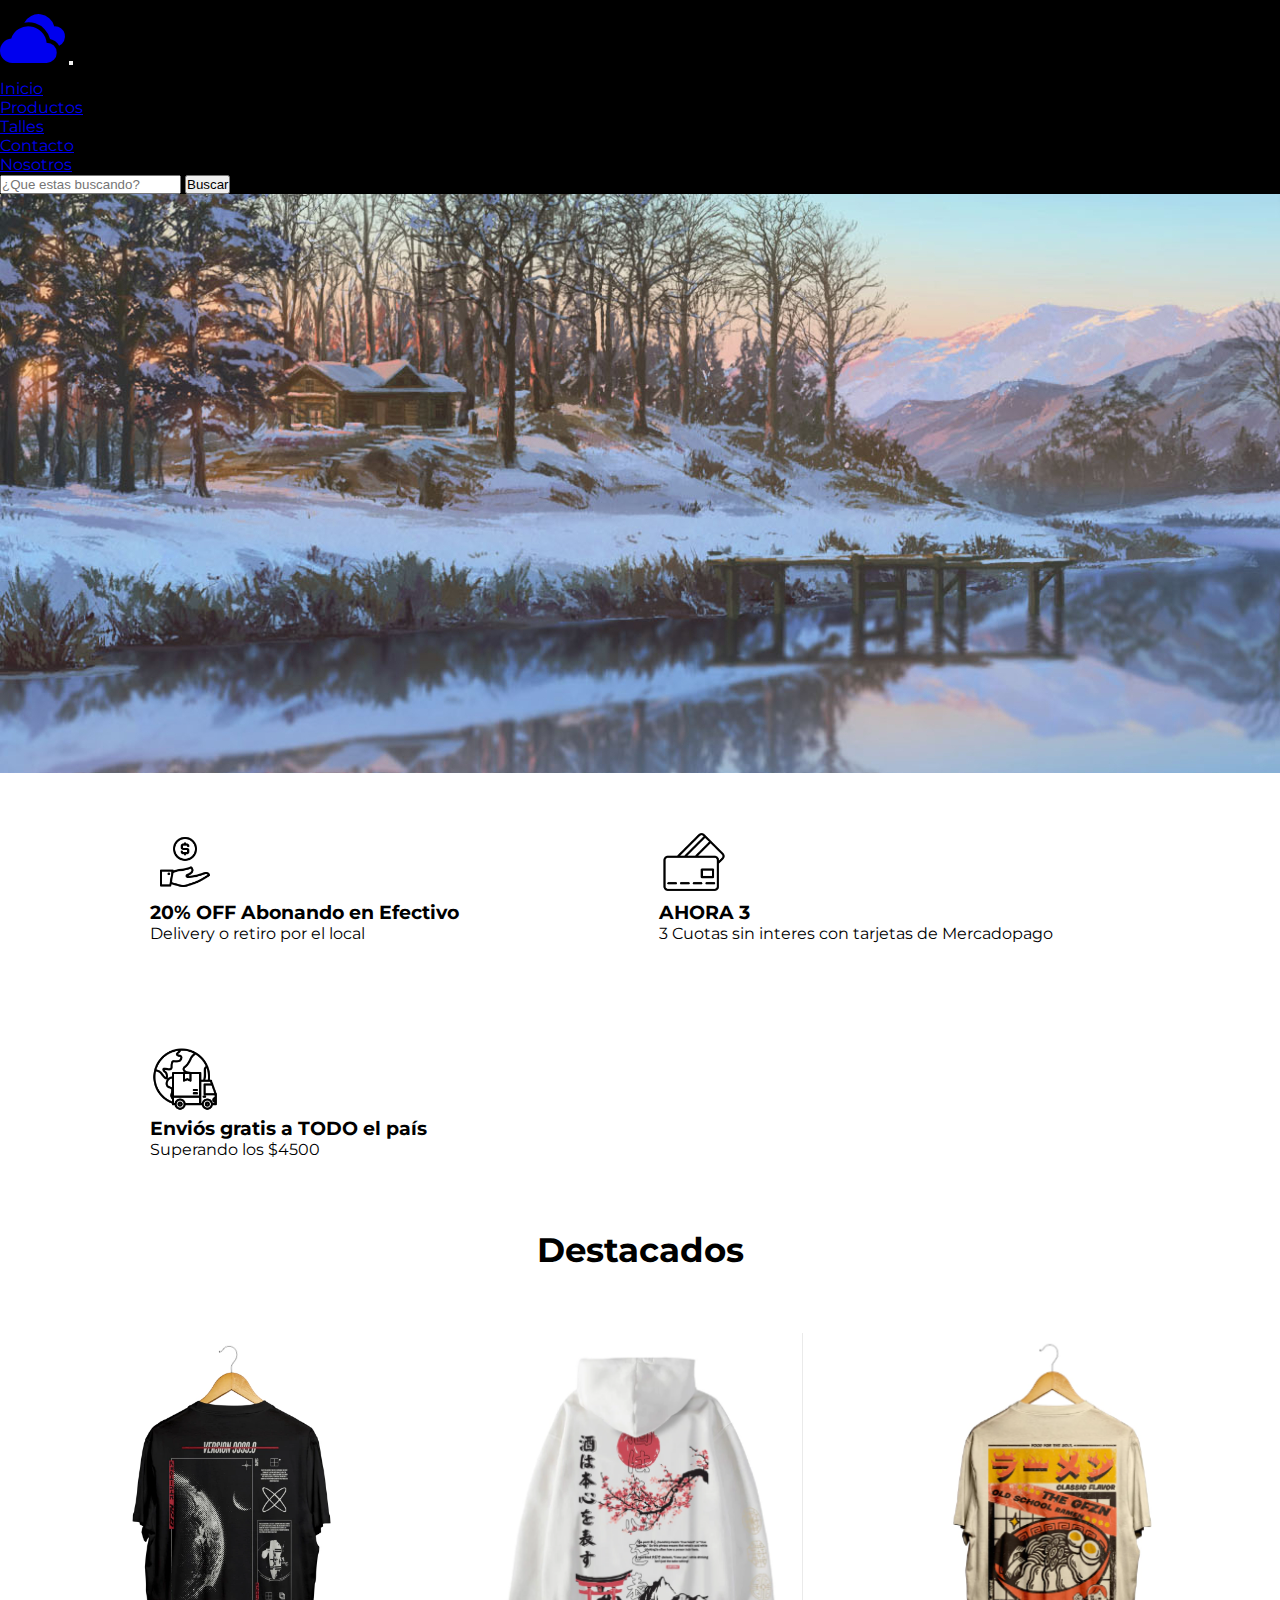
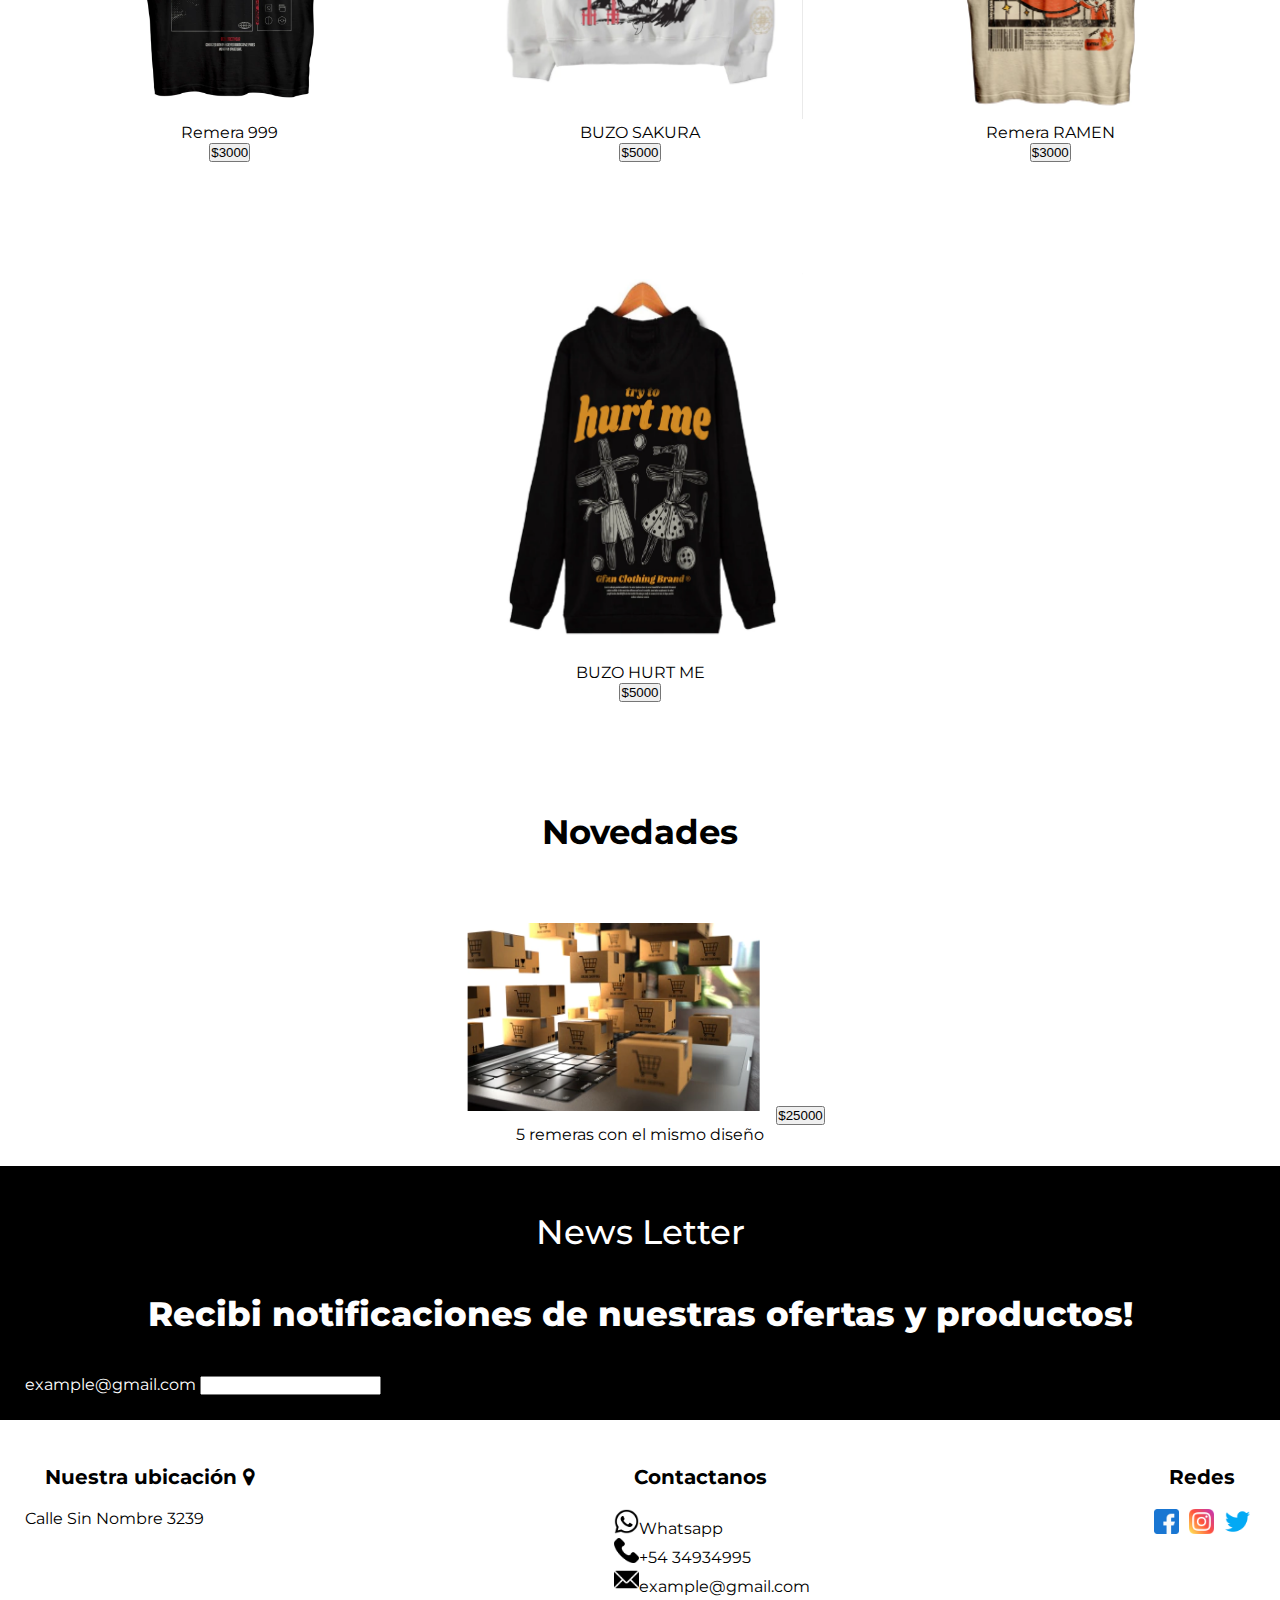
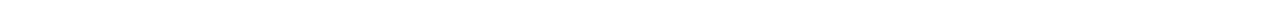
<file: index.html>
<!DOCTYPE html>
<html lang="en">

<head>
    <meta charset="UTF-8">
    <meta name="viewport" content="width=device-width, initial-scale=1.0">
    <!--BOOSTRAP-->
    <link href="https://cdn.jsdelivr.net/npm/bootstrap@5.0.2/dist/css/bootstrap.min.css" rel="stylesheet"
        integrity="sha384-EVSTQN3/azprG1Anm3QDgpJLIm9Nao0Yz1ztcQTwFspd3yD65VohhpuuCOmLASjC" crossorigin="anonymous">
    <!--ICONS-->
    <link rel="stylesheet" href="https://cdn.jsdelivr.net/npm/bootstrap-icons@1.10.5/font/bootstrap-icons.css">
    <link rel="stylesheet" href="http://maxcdn.bootstrapcdn.com/font-awesome/4.2.0/css/font-awesome.min.css">
    <!--STYLES-->
    <link rel="stylesheet" href="./css/style.css">
    <title>cloudshop</title>
</head>

<body>
    <header>
        <nav class="navbar navbar-expand-lg navbar-dark">
            <div class="container-fluid">
                <a class="navbar-brand" href="#"><i class="bi bi-clouds-fill"></i></a>
                <button class="navbar-toggler" type="button" data-bs-toggle="collapse"
                    data-bs-target="#navbarSupportedContent" aria-controls="navbarSupportedContent"
                    aria-expanded="false" aria-label="Toggle navigation">
                    <span class="navbar-toggler-icon"></span>
                </button>
                <div class="collapse navbar-collapse" id="navbarSupportedContent">
                    <ul class="navbar-nav me-auto mb-2 mb-lg-0">
                        <li class="nav-item">
                            <a class="nav-link active" aria-current="page" href="./index.html">Inicio</a>
                        </li>
                        <li class="nav-item">
                            <a class="nav-link" href="./pages/productos.html">Productos</a>
                        </li>
                        <li class="nav-item">
                            <a class="nav-link" href="./pages/talles.html">Talles</a>
                        </li>
                        <li class="nav-item">
                            <a class="nav-link" href="./pages/contacto.html">Contacto</a>
                        </li>
                        <li class="nav-item">
                            <a class="nav-link" href="./pages/nosotros.html">Nosotros</a>
                        </li>
                    </ul>
                    <form class="d-flex">
                        <input class="form-control me-2" type="search" placeholder="¿Que estas buscando?"
                            aria-label="Search">
                        <button class="btn btn-outline-light" type="submit">Buscar</button>
                    </form>
                </div>
            </div>
        </nav>
    </header>
    <main>
        <section class="hero">
            <div id="carouselExampleSlidesOnly" class="carousel slide" data-bs-ride="carousel">
                <div class="carousel-inner">
                    <div class="carousel-item active">
                        <img src="./img/imghero-fondo.jpg" class="d-block w-100" alt="heroimg">
                    </div>
                </div>
            </div>
        </section>
        <section class="pagos">
            <div>
                <img src="./img/efectivo.png" alt="descuento en efectivo">
                <h3>20% OFF Abonando en Efectivo</h3>
                <P>Delivery o retiro por el local</P>
            </div>
            <div>
                <img src="./img/pago-con-tarjeta.png" alt="pago con tarjeta">
                <h3>AHORA 3</h3>
                <p>3 Cuotas sin interes con tarjetas de Mercadopago</p>
            </div>
            <div>
                <img src="./img/enviogratis.png" alt="envio gratis">
                <h3>Enviós gratis a TODO el país</h3>
                <p>Superando los $4500</p>
            </div>
        </section>
        <section class="destacados">
            <h2>Destacados</h2>
            <div class="destacadosflex">
                <div>
                    <a href="#">
                        <img src="./img/ejemplo remera.png" alt="remera con dibujos">
                        <P>Remera 999</P>
                        <button>$3000</button>
                    </a>
                </div>
                <div>
                    <a href="#">
                        <img src="./img/ejemplo-buzo.png" alt="buzo normal">
                        <p>BUZO SAKURA</p>
                        <button>$5000</button>
                    </a>
                </div>
                <div>
                    <a href="#">
                        <img src="./img/ejemplo-remera2.png" alt="remera con dibujos">
                        <p>Remera RAMEN</p>
                        <button>$3000</button>
                    </a>
                </div>
                <div>
                    <a href="#">
                        <img src="./img/ejemplo-buzo2.png" alt="buzo normal">
                        <p>BUZO HURT ME</p>
                        <button>$5000</button>
                    </a>
                </div>
            </div>
        </section>
        <section class="novedades">
            <h2>Novedades</h2>
            <div>
                <img src="/img/ejemplo-liquidacion.png" alt="liquidacion">
                <button>$25000</button>
                <p>5 remeras con el mismo diseño</p>
            </div>
        </section>
        <section class="newsletter">
            <h2>News Letter</h2>
            <p>Recibi notificaciones de nuestras ofertas y productos!</p>
            <form action="" method="" enctype="">
                <div>
                    <label for="email">example@gmail.com</label>
                    <input type="email" name="email" id="email"></input>
                </div>
            </form>
        </section>
    </main>
    <div class="wspfixed">
        <a href="https://web.whatsapp.com" target="_blank"><img src="./img/whatsapp-fijo.png" alt=""></a>
    </div>
    <footer class="footer-container">
        <div class="footerflex">
            <div>
                <h4>Nuestra ubicación <i class="fa fa-map-marker"></i></h4>
                <p>Calle Sin Nombre 3239</p>
            </div>
            <div>
                <ul class="contactanosfoot">
                    <h4>Contactanos</h4>
                    <li><img src="img/whatsapp.png" alt="Whatsapp"><a href="https://web.whatsapp.com"
                            target="_blank">Whatsapp</a></img></li>
                    <li><img src="img/phone-call.png" alt="Phone Number"><a href="" target="_blank">+54
                            34934995</a></img></li>
                    <li><img src="img/email.png" alt="Email"><a href="https://mail.google.com"
                            target="_blank">example@gmail.com</a></li>
                </ul>
            </div>
            <div>
                <ul class="redesfoot">
                    <h4>Redes</h4>
                    <div class="redesflex">
                        <li><a href="https://www.facebook.com" target="_blank"><img src="./img/facebook.png"
                                    alt="facebook"></a></li>
                        <li><a href="https://www.instagram.com" target="_blank"><img src="./img/instagram.png"
                                    alt="instagram"></a></li>
                        <li><a href="https://www.twitter.com" target="_blank"><img src="./img/twitter.png"
                                    alt="twitter"></a></li>
                    </div>
                </ul>
            </div>
        </div>
    </footer>
    <!--BOOSTRAPBUNDLE 5.0-->
    <script src="https://cdn.jsdelivr.net/npm/bootstrap@5.0.2/dist/js/bootstrap.bundle.min.js"
        integrity="sha384-MrcW6ZMFYlzcLA8Nl+NtUVF0sA7MsXsP1UyJoMp4YLEuNSfAP+JcXn/tWtIaxVXM"
        crossorigin="anonymous"></script>
</body>

</html>
</file>
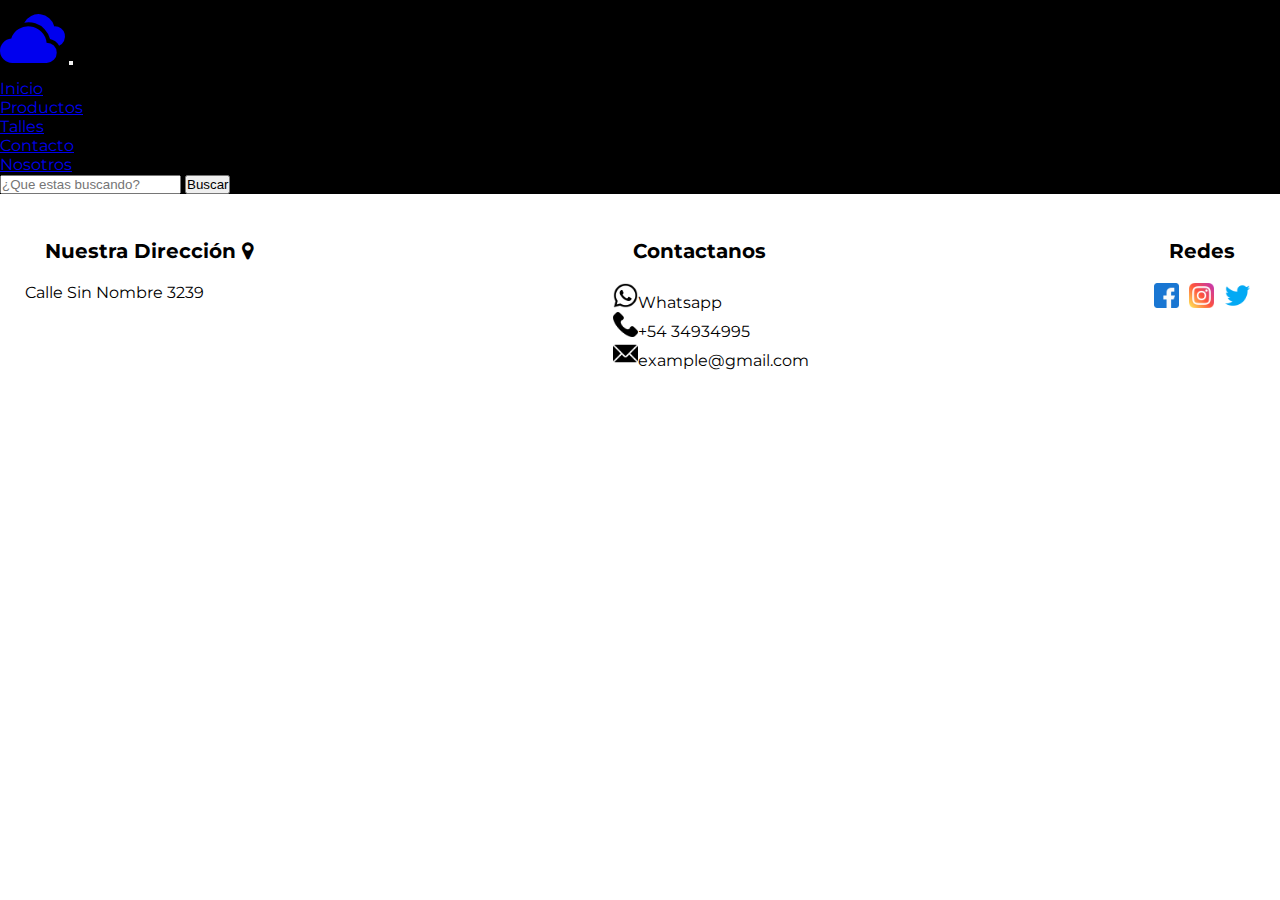
<file: pages/contacto.html>
<!DOCTYPE html>
<html lang="en">

<head>
    <meta charset="UTF-8">
    <meta name="viewport" content="width=device-width, initial-scale=1.0">
    <!--BOOSTRAP-->
    <link href="https://cdn.jsdelivr.net/npm/bootstrap@5.0.2/dist/css/bootstrap.min.css" rel="stylesheet"
        integrity="sha384-EVSTQN3/azprG1Anm3QDgpJLIm9Nao0Yz1ztcQTwFspd3yD65VohhpuuCOmLASjC" crossorigin="anonymous">
    <!--ICONS-->
    <link rel="stylesheet" href="https://cdn.jsdelivr.net/npm/bootstrap-icons@1.10.5/font/bootstrap-icons.css">
    <link rel="stylesheet" href="http://maxcdn.bootstrapcdn.com/font-awesome/4.2.0/css/font-awesome.min.css">
    <!--STYLES-->
    <link rel="stylesheet" href="../css/style.css">
    <title>cloudshop</title>
</head>

<body>
    <header>
        <nav class="navbar navbar-expand-lg navbar-dark">
            <div class="container-fluid">
                <a class="navbar-brand" href="#"><i class="bi bi-clouds-fill"></i></a>
                <button class="navbar-toggler" type="button" data-bs-toggle="collapse"
                    data-bs-target="#navbarSupportedContent" aria-controls="navbarSupportedContent"
                    aria-expanded="false" aria-label="Toggle navigation">
                    <span class="navbar-toggler-icon"></span>
                </button>
                <div class="collapse navbar-collapse" id="navbarSupportedContent">
                    <ul class="navbar-nav me-auto mb-2 mb-lg-0">
                        <li class="nav-item">
                            <a class="nav-link active" aria-current="page" href="../index.html">Inicio</a>
                        </li>
                        <li class="nav-item">
                            <a class="nav-link" href="../pages/productos.html">Productos</a>
                        </li>
                        <li class="nav-item">
                            <a class="nav-link" href="../pages/talles.html">Talles</a>
                        </li>
                        <li class="nav-item">
                            <a class="nav-link" href="../pages/contacto.html">Contacto</a>
                        </li>
                        <li class="nav-item">
                            <a class="nav-link" href="../pages/nosotros.html">Nosotros</a>
                        </li>
                    </ul>
                    <form class="d-flex">
                        <input class="form-control me-2" type="search" placeholder="¿Que estas buscando?"
                            aria-label="Search">
                        <button class="btn btn-outline-light" type="submit">Buscar</button>
                    </form>
                </div>
            </div>
        </nav>
    </header>
    <main>
        <section>
            
        </section>
    </main>
    <footer class="footer-container">
        <div class="footerflex">
            <div>
                <h4>Nuestra Dirección <i class="fa fa-map-marker"></i></h4>
                <p>Calle Sin Nombre 3239</p>
            </div>
            <div>
                <ul class="contactanosfoot">
                    <h4>Contactanos</h4>
                    <li><img src="../img/whatsapp.png" alt="Whatsapp"><a href="https://web.whatsapp.com"
                            target="_blank">Whatsapp</a></img></li>
                    <li><img src="../img/phone-call.png" alt="Phone Number"><a href="" target="_blank">+54
                            34934995</a></img></li>
                    <li><img src="../img/email.png" alt="Email"><a href="https://mail.google.com"
                            target="_blank">example@gmail.com</a></li>
                </ul>
            </div>
            <div>
                <ul class="redesfoot">
                    <h4>Redes</h4>
                    <div class="redesflex">
                        <li><a href="https://www.facebook.com" target="_blank"><img src="../img/facebook.png"
                                    alt="facebook"></a></li>
                        <li><a href="https://www.instagram.com" target="_blank"><img src="../img/instagram.png"
                                    alt="instagram"></a></li>
                        <li><a href="https://www.twitter.com" target="_blank"><img src="../img/twitter.png"
                                    alt="twitter"></a></li>
                    </div>
                </ul>
            </div>
        </div>
    </footer>
    <script src="https://cdn.jsdelivr.net/npm/bootstrap@5.0.2/dist/js/bootstrap.bundle.min.js"
        integrity="sha384-MrcW6ZMFYlzcLA8Nl+NtUVF0sA7MsXsP1UyJoMp4YLEuNSfAP+JcXn/tWtIaxVXM"
        crossorigin="anonymous"></script>
</body>

</html>
</file>
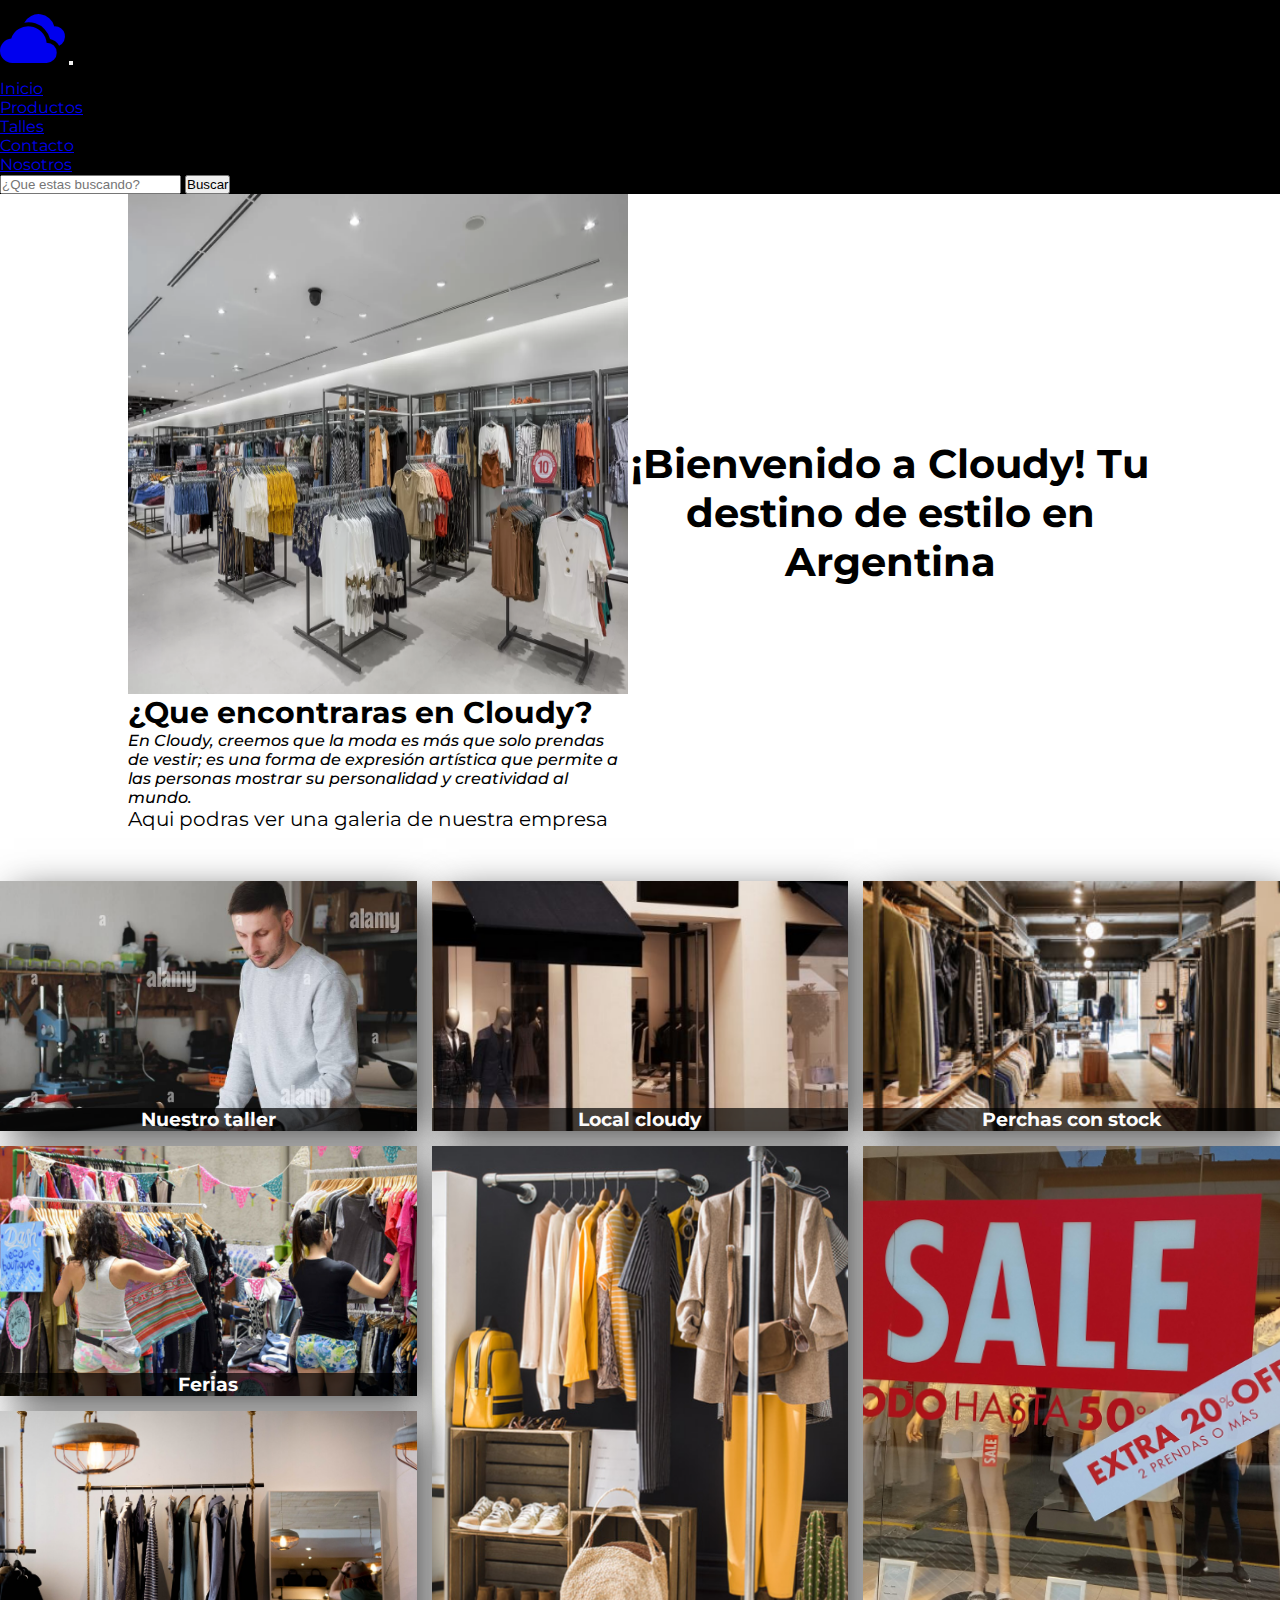
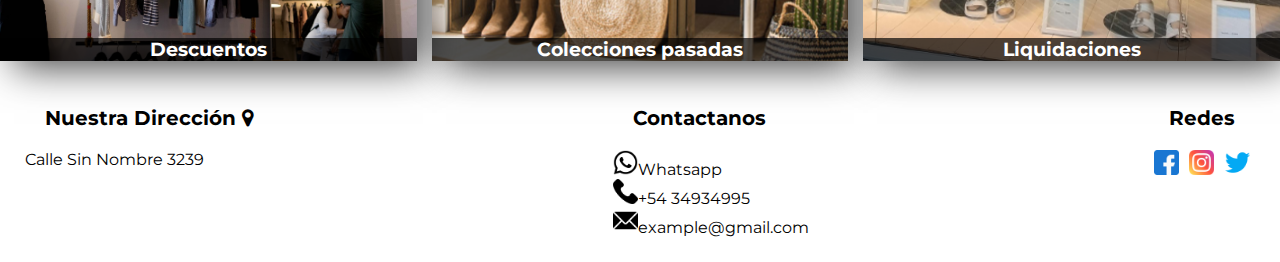
<file: pages/nosotros.html>
<!DOCTYPE html>
<html lang="en">

<head>
    <meta charset="UTF-8">
    <meta name="viewport" content="width=device-width, initial-scale=1.0">
    <!--BOOSTRAP-->
    <link href="https://cdn.jsdelivr.net/npm/bootstrap@5.0.2/dist/css/bootstrap.min.css" rel="stylesheet"
        integrity="sha384-EVSTQN3/azprG1Anm3QDgpJLIm9Nao0Yz1ztcQTwFspd3yD65VohhpuuCOmLASjC" crossorigin="anonymous">
    <!--ICONS-->
    <link rel="stylesheet" href="https://cdn.jsdelivr.net/npm/bootstrap-icons@1.10.5/font/bootstrap-icons.css">
    <link rel="stylesheet" href="http://maxcdn.bootstrapcdn.com/font-awesome/4.2.0/css/font-awesome.min.css">
    <!--STYLES-->
    <link rel="stylesheet" href="../css/style.css">
    <title>cloudshop</title>
</head>

<body>
    <header>
        <nav class="navbar navbar-expand-lg navbar-dark">
            <div class="container-fluid">
                <a class="navbar-brand" href="#"><i class="bi bi-clouds-fill"></i></a>
                <button class="navbar-toggler" type="button" data-bs-toggle="collapse"
                    data-bs-target="#navbarSupportedContent" aria-controls="navbarSupportedContent"
                    aria-expanded="false" aria-label="Toggle navigation">
                    <span class="navbar-toggler-icon"></span>
                </button>
                <div class="collapse navbar-collapse" id="navbarSupportedContent">
                    <ul class="navbar-nav me-auto mb-2 mb-lg-0">
                        <li class="nav-item">
                            <a class="nav-link active" aria-current="page" href="../index.html">Inicio</a>
                        </li>
                        <li class="nav-item">
                            <a class="nav-link" href="../pages/productos.html">Productos</a>
                        </li>
                        <li class="nav-item">
                            <a class="nav-link" href="../pages/talles.html">Talles</a>
                        </li>
                        <li class="nav-item">
                            <a class="nav-link" href="../pages/contacto.html">Contacto</a>
                        </li>
                        <li class="nav-item">
                            <a class="nav-link" href="../pages/nosotros.html">Nosotros</a>
                        </li>
                    </ul>
                    <form class="d-flex">
                        <input class="form-control me-2" type="search" placeholder="¿Que estas buscando?"
                            aria-label="Search">
                        <button class="btn btn-outline-light" type="submit">Buscar</button>
                    </form>
                </div>
            </div>
        </nav>
    </header>
    <main>
        <div class="contenedor-nosotros">
            <section class="section-nosotros">
                <img src="../img/nosotros.png" alt="nosotros-img">
                <div class="div-nosotros">
                    <h2>¿Que encontraras en Cloudy?</h2>
                    <p>En Cloudy, creemos que la moda es más que solo prendas de vestir; es una forma de expresión
                        artística
                        que permite a las personas mostrar su personalidad y creatividad al mundo.
                    </p>
                    <span>Aqui podras ver una galeria de nuestra empresa</span>
                </div>
            </section>
            <aside class="aside-nosotros">
                <div class="div-aside-nosotros">
                    <h2>¡Bienvenido a Cloudy! Tu destino de estilo en Argentina</h2>
                    <p>Nos complace anunciar la apertura de "Cloudy", una nueva y emocionante tienda de ropa que ha
                        llegado para revolucionar el mundo de la moda en Argentina.</p>
                </div>
            </aside>
        </div>
        <section class="grid-galeria">
            <div class="grid-item">
                <img src="../img/taller.png" alt="taller-ropa">
                <h3>Nuestro taller</h3>
            </div>
            <div class="grid-item">
                <img src="../img/local.png" alt="local">
                <h3>Local cloudy</h3>
            </div>
            <div class="grid-item img-3">
                <img src="../img/perchas.png" alt="percha-ropa">
                <h3>Perchas con stock</h3>
            </div>
            <div class="grid-item img-4">
                <img src="../img/feria.png" alt="feria-ropa">
                <h3>Ferias</h3>
            </div>
            <div class="grid-item img-5">
                <img src="../img/coleccion-vieja.png" alt="coleccion-vieja">
                <h3>Colecciones pasadas</h3>
            </div>
            <div class="grid-item img-6">
                <img src="../img/liquidacion.png" alt="liquidacion">
                <h3>Liquidaciones</h3>
            </div>
            <div class="grid-item img-7">
                <img src="../img/perchas-2.png" alt="liquidacion">
                <h3>Descuentos</h3>
            </div>
        </section>
    </main>
    <div class="wspfixed">
        <a href="https://web.whatsapp.com" target="_blank"><img src="../img/whatsapp-fijo.png" alt=""></a>
    </div>
    <footer class="footer-container">
        <div class="footerflex">
            <div>
                <h4>Nuestra Dirección <i class="fa fa-map-marker"></i></h4>
                <p>Calle Sin Nombre 3239</p>
            </div>
            <div>
                <ul class="contactanosfoot">
                    <h4>Contactanos</h4>
                    <li><img src="../img/whatsapp.png" alt="Whatsapp"><a href="https://web.whatsapp.com"
                            target="_blank">Whatsapp</a></img></li>
                    <li><img src="../img/phone-call.png" alt="Phone Number"><a href="" target="_blank">+54
                            34934995</a></img></li>
                    <li><img src="../img/email.png" alt="Email"><a href="https://mail.google.com"
                            target="_blank">example@gmail.com</a></li>
                </ul>
            </div>
            <div>
                <ul class="redesfoot">
                    <h4>Redes</h4>
                    <div class="redesflex">
                        <li><a href="https://www.facebook.com" target="_blank"><img src="../img/facebook.png"
                                    alt="facebook"></a></li>
                        <li><a href="https://www.instagram.com" target="_blank"><img src="../img/instagram.png"
                                    alt="instagram"></a></li>
                        <li><a href="https://www.twitter.com" target="_blank"><img src="../img/twitter.png"
                                    alt="twitter"></a></li>
                    </div>
                </ul>
            </div>
        </div>
    </footer>
    <script src="https://cdn.jsdelivr.net/npm/bootstrap@5.0.2/dist/js/bootstrap.bundle.min.js"
        integrity="sha384-MrcW6ZMFYlzcLA8Nl+NtUVF0sA7MsXsP1UyJoMp4YLEuNSfAP+JcXn/tWtIaxVXM"
        crossorigin="anonymous"></script>
</body>

</html>
</file>
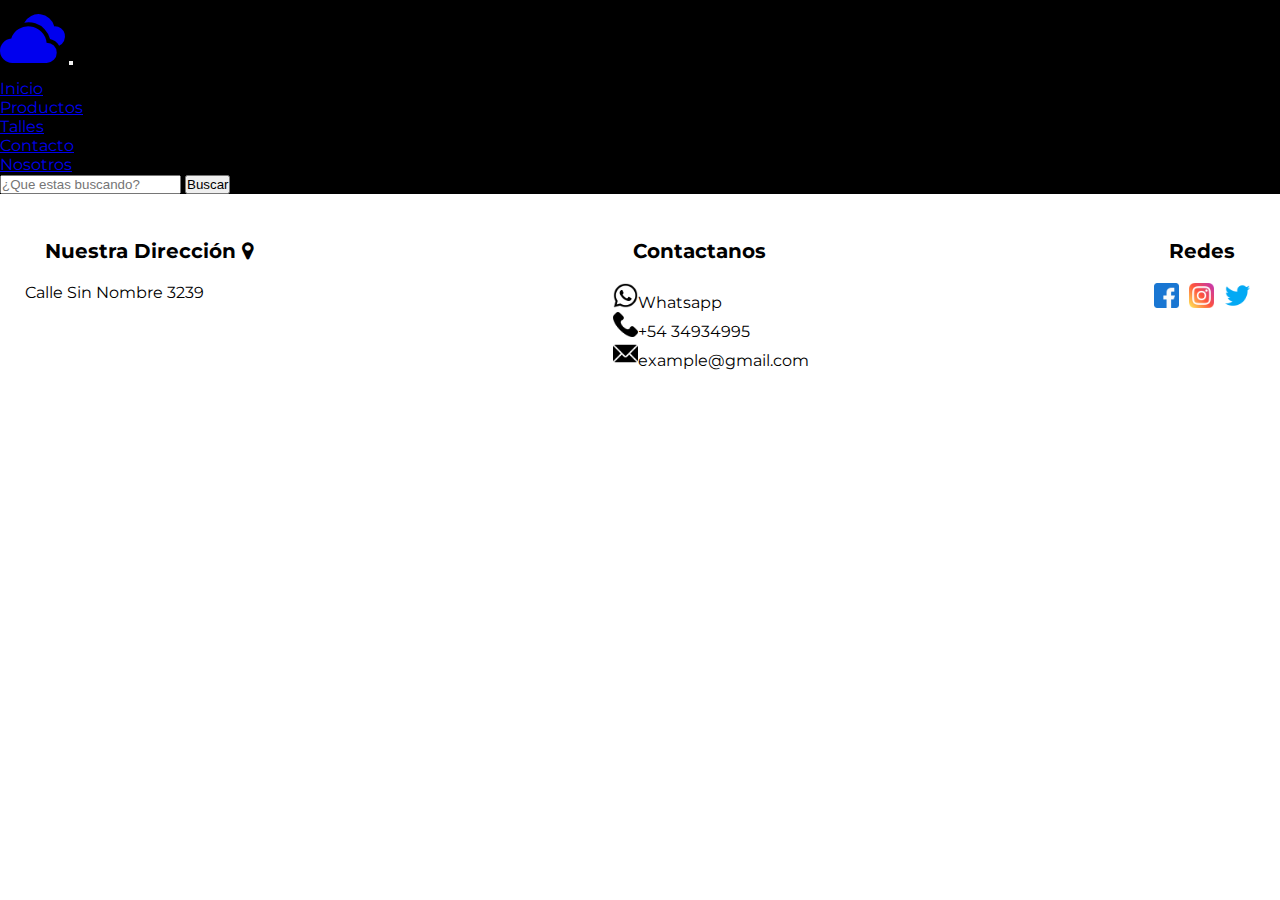
<file: pages/productos.html>
<!DOCTYPE html>
<html lang="en">

<head>
    <meta charset="UTF-8">
    <meta name="viewport" content="width=device-width, initial-scale=1.0">
    <!--BOOSTRAP-->
    <link href="https://cdn.jsdelivr.net/npm/bootstrap@5.0.2/dist/css/bootstrap.min.css" rel="stylesheet"
        integrity="sha384-EVSTQN3/azprG1Anm3QDgpJLIm9Nao0Yz1ztcQTwFspd3yD65VohhpuuCOmLASjC" crossorigin="anonymous">
    <!--ICONS-->
    <link rel="stylesheet" href="https://cdn.jsdelivr.net/npm/bootstrap-icons@1.10.5/font/bootstrap-icons.css">
    <link rel="stylesheet" href="http://maxcdn.bootstrapcdn.com/font-awesome/4.2.0/css/font-awesome.min.css">
    <!--STYLES-->
    <link rel="stylesheet" href="../css/style.css">
    <title>cloudshop</title>
</head>

<body>
    <header>
        <nav class="navbar navbar-expand-lg navbar-dark">
            <div class="container-fluid">
                <a class="navbar-brand" href="#"><i class="bi bi-clouds-fill"></i></a>
                <button class="navbar-toggler" type="button" data-bs-toggle="collapse"
                    data-bs-target="#navbarSupportedContent" aria-controls="navbarSupportedContent"
                    aria-expanded="false" aria-label="Toggle navigation">
                    <span class="navbar-toggler-icon"></span>
                </button>
                <div class="collapse navbar-collapse" id="navbarSupportedContent">
                    <ul class="navbar-nav me-auto mb-2 mb-lg-0">
                        <li class="nav-item">
                            <a class="nav-link active" aria-current="page" href="../index.html">Inicio</a>
                        </li>
                        <li class="nav-item">
                            <a class="nav-link" href="../pages/productos.html">Productos</a>
                        </li>
                        <li class="nav-item">
                            <a class="nav-link" href="../pages/talles.html">Talles</a>
                        </li>
                        <li class="nav-item">
                            <a class="nav-link" href="../pages/contacto.html">Contacto</a>
                        </li>
                        <li class="nav-item">
                            <a class="nav-link" href="../pages/nosotros.html">Nosotros</a>
                        </li>
                    </ul>
                    <form class="d-flex">
                        <input class="form-control me-2" type="search" placeholder="¿Que estas buscando?"
                            aria-label="Search">
                        <button class="btn btn-outline-light" type="submit">Buscar</button>
                    </form>
                </div>
            </div>
        </nav>
    </header>
    <main>

    </main>
    <div class="wspfixed">
        <a href="https://web.whatsapp.com" target="_blank"><img src="../img/whatsapp-fijo.png" alt=""></a>
    </div>
    <footer class="footer-container">
        <div class="footerflex">
            <div>
                <h4>Nuestra Dirección <i class="fa fa-map-marker"></i></h4>
                <p>Calle Sin Nombre 3239</p>
            </div>
            <div>
                <ul class="contactanosfoot">
                    <h4>Contactanos</h4>
                    <li><img src="../img/whatsapp.png" alt="Whatsapp"><a href="https://web.whatsapp.com"
                            target="_blank">Whatsapp</a></img></li>
                    <li><img src="../img/phone-call.png" alt="Phone Number"><a href="" target="_blank">+54
                            34934995</a></img></li>
                    <li><img src="../img/email.png" alt="Email"><a href="https://mail.google.com"
                            target="_blank">example@gmail.com</a></li>
                </ul>
            </div>
            <div>
                <ul class="redesfoot">
                    <h4>Redes</h4>
                    <div class="redesflex">
                        <li><a href="https://www.facebook.com" target="_blank"><img src="../img/facebook.png"
                                    alt="facebook"></a></li>
                        <li><a href="https://www.instagram.com" target="_blank"><img src="../img/instagram.png"
                                    alt="instagram"></a></li>
                        <li><a href="https://www.twitter.com" target="_blank"><img src="../img/twitter.png"
                                    alt="twitter"></a></li>
                    </div>
                </ul>
            </div>
        </div>
    </footer>
    <script src="https://cdn.jsdelivr.net/npm/bootstrap@5.0.2/dist/js/bootstrap.bundle.min.js"
        integrity="sha384-MrcW6ZMFYlzcLA8Nl+NtUVF0sA7MsXsP1UyJoMp4YLEuNSfAP+JcXn/tWtIaxVXM"
        crossorigin="anonymous"></script>
</body>

</html>
</file>
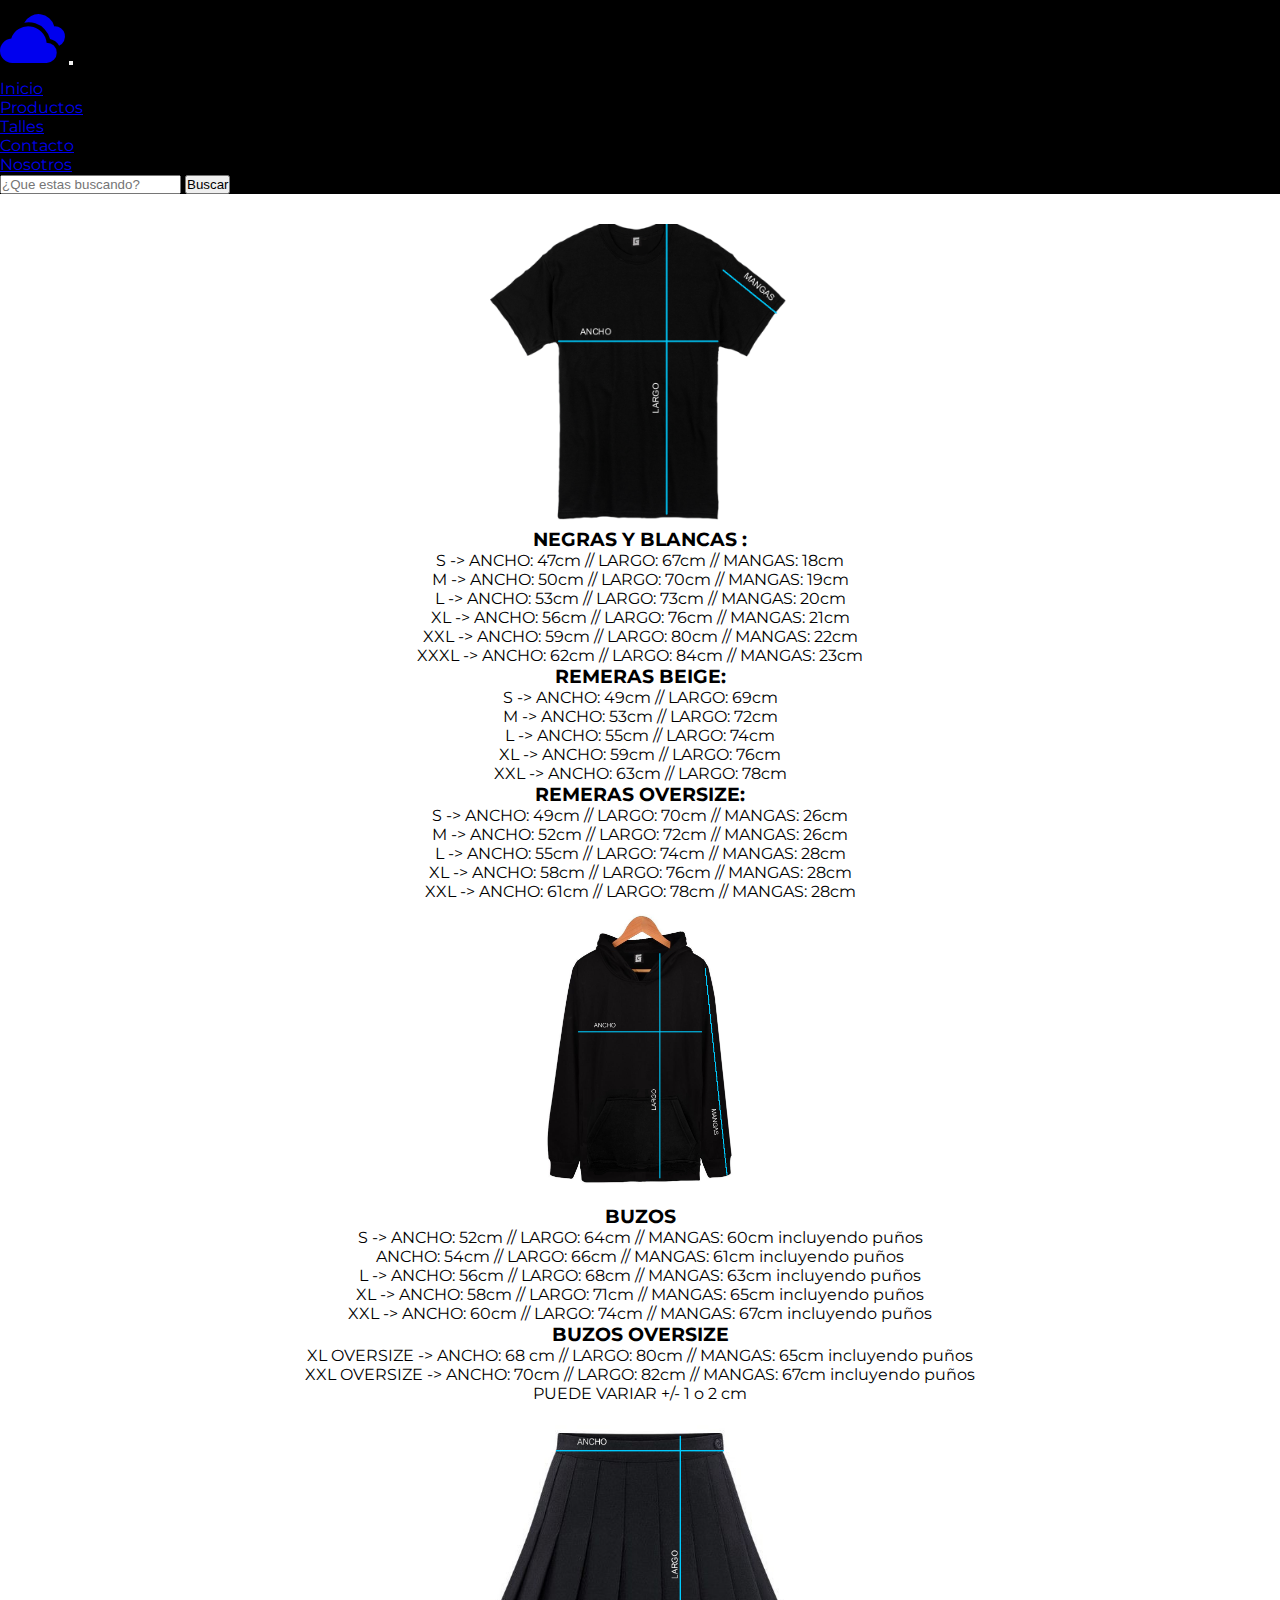
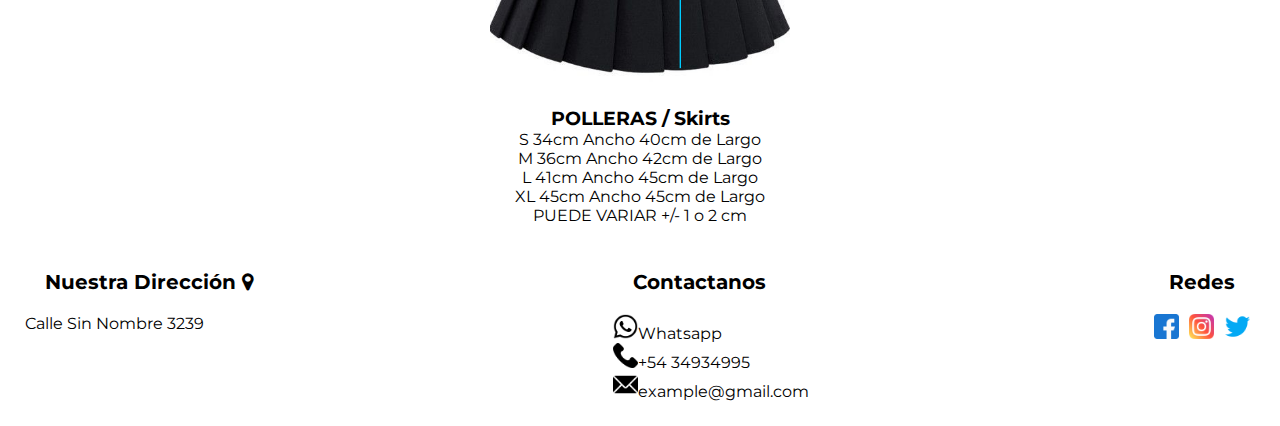
<file: pages/talles.html>
<!DOCTYPE html>
<html lang="en">

<head>
    <meta charset="UTF-8">
    <meta name="viewport" content="width=device-width, initial-scale=1.0">
    <!--BOOSTRAP-->
    <link href="https://cdn.jsdelivr.net/npm/bootstrap@5.0.2/dist/css/bootstrap.min.css" rel="stylesheet"
        integrity="sha384-EVSTQN3/azprG1Anm3QDgpJLIm9Nao0Yz1ztcQTwFspd3yD65VohhpuuCOmLASjC" crossorigin="anonymous">
    <!--ICONS-->
    <link rel="stylesheet" href="https://cdn.jsdelivr.net/npm/bootstrap-icons@1.10.5/font/bootstrap-icons.css">
    <link rel="stylesheet" href="http://maxcdn.bootstrapcdn.com/font-awesome/4.2.0/css/font-awesome.min.css">
    <!--STYLES-->
    <link rel="stylesheet" href="../css/style.css">
    <title>cloudshop</title>
</head>

<body>
    <header>
        <nav class="navbar navbar-expand-lg navbar-dark">
            <div class="container-fluid">
                <a class="navbar-brand" href="#"><i class="bi bi-clouds-fill"></i></a>
                <button class="navbar-toggler" type="button" data-bs-toggle="collapse"
                    data-bs-target="#navbarSupportedContent" aria-controls="navbarSupportedContent"
                    aria-expanded="false" aria-label="Toggle navigation">
                    <span class="navbar-toggler-icon"></span>
                </button>
                <div class="collapse navbar-collapse" id="navbarSupportedContent">
                    <ul class="navbar-nav me-auto mb-2 mb-lg-0">
                        <li class="nav-item">
                            <a class="nav-link active" aria-current="page" href="../index.html">Inicio</a>
                        </li>
                        <li class="nav-item">
                            <a class="nav-link" href="../pages/productos.html">Productos</a>
                        </li>
                        <li class="nav-item">
                            <a class="nav-link" href="../pages/talles.html">Talles</a>
                        </li>
                        <li class="nav-item">
                            <a class="nav-link" href="../pages/contacto.html">Contacto</a>
                        </li>
                        <li class="nav-item">
                            <a class="nav-link" href="../pages/nosotros.html">Nosotros</a>
                        </li>
                    </ul>
                    <form class="d-flex">
                        <input class="form-control me-2" type="search" placeholder="¿Que estas buscando?"
                            aria-label="Search">
                        <button class="btn btn-outline-light" type="submit">Buscar</button>
                    </form>
                </div>
            </div>
        </nav>
    </header>
    <main>
        <section class="grid-talles">
            <div class="grid-item-1">
                <img src="../img/Remera-medidas.png" alt="remera-lisa">
                <h3>NEGRAS Y BLANCAS :</h3>
                <p>S -> ANCHO: 47cm // LARGO: 67cm // MANGAS: 18cm
                    <br>
                    M -> ANCHO: 50cm // LARGO: 70cm // MANGAS: 19cm
                    <br>
                    L -> ANCHO: 53cm // LARGO: 73cm // MANGAS: 20cm
                    <br>
                    XL -> ANCHO: 56cm // LARGO: 76cm // MANGAS: 21cm
                    <br>
                    XXL -> ANCHO: 59cm // LARGO: 80cm // MANGAS: 22cm
                    <br>
                    XXXL -> ANCHO: 62cm // LARGO: 84cm // MANGAS: 23cm
                </p>
                <h3>REMERAS BEIGE:</h3>
                <p>S -> ANCHO: 49cm // LARGO: 69cm
                    <br>
                    M -> ANCHO: 53cm // LARGO: 72cm
                    <br>
                    L -> ANCHO: 55cm // LARGO: 74cm
                    <br>
                    XL -> ANCHO: 59cm // LARGO: 76cm
                    <br>
                    XXL -> ANCHO: 63cm // LARGO: 78cm
                </p>
                <h3>REMERAS OVERSIZE:</h3>
                <p>S -> ANCHO: 49cm // LARGO: 70cm // MANGAS: 26cm
                    <br>
                    M -> ANCHO: 52cm // LARGO: 72cm // MANGAS: 26cm
                    <br>
                    L -> ANCHO: 55cm // LARGO: 74cm // MANGAS: 28cm
                    <br>
                    XL -> ANCHO: 58cm // LARGO: 76cm // MANGAS: 28cm
                    <br>
                    XXL -> ANCHO: 61cm // LARGO: 78cm // MANGAS: 28cm

                </p>

            </div>
            <div class="grid-item-2">
                <img src="../img/buzo-medidas.png" alt="buzo-liso">
                <h3>BUZOS</h3>
                <p>S -> ANCHO: 52cm // LARGO: 64cm // MANGAS: 60cm incluyendo puños
                    <br>
                    ANCHO: 54cm // LARGO: 66cm // MANGAS: 61cm incluyendo puños
                    <br>
                    L -> ANCHO: 56cm // LARGO: 68cm // MANGAS: 63cm incluyendo puños
                    <br>
                    XL -> ANCHO: 58cm // LARGO: 71cm // MANGAS: 65cm incluyendo puños
                    <br>
                    XXL -> ANCHO: 60cm // LARGO: 74cm // MANGAS: 67cm incluyendo puños
                <h3>BUZOS OVERSIZE</h3>
                <P>XL OVERSIZE -> ANCHO: 68 cm // LARGO: 80cm // MANGAS: 65cm incluyendo puños
                    <br>
                    XXL OVERSIZE -> ANCHO: 70cm // LARGO: 82cm // MANGAS: 67cm incluyendo puños
                    <br>
                    PUEDE VARIAR +/- 1 o 2 cm
                </P>
            </div>
            <div class="grid-item-3">
                <img src="../img/skirt-medidas.png" alt="skirt-liso">
                <h3>POLLERAS / Skirts</h3>
                <p>S 34cm Ancho 40cm de Largo
                    <br>
                    M 36cm Ancho 42cm de Largo
                    <br>
                    L 41cm Ancho 45cm de Largo
                    <br>
                    XL 45cm Ancho 45cm de Largo
                    <br>
                    PUEDE VARIAR +/- 1 o 2 cm</p>
            </div>
        </section>
    </main>
    <div class="wspfixed">
        <a href="https://web.whatsapp.com" target="_blank"><img src="../img/whatsapp-fijo.png" alt=""></a>
    </div>
    <footer class="footer-container">
        <div class="footerflex">
            <div>
                <h4>Nuestra Dirección <i class="fa fa-map-marker"></i></h4>
                <p>Calle Sin Nombre 3239</p>
            </div>
            <div>
                <ul class="contactanosfoot">
                    <h4>Contactanos</h4>
                    <li><img src="../img/whatsapp.png" alt="Whatsapp"><a href="https://web.whatsapp.com"
                            target="_blank">Whatsapp</a></img></li>
                    <li><img src="../img/phone-call.png" alt="Phone Number"><a href="" target="_blank">+54
                            34934995</a></img></li>
                    <li><img src="../img/email.png" alt="Email"><a href="https://mail.google.com"
                            target="_blank">example@gmail.com</a></li>
                </ul>
            </div>
            <div>
                <ul class="redesfoot">
                    <h4>Redes</h4>
                    <div class="redesflex">
                        <li><a href="https://www.facebook.com" target="_blank"><img src="../img/facebook.png"
                                    alt="facebook"></a></li>
                        <li><a href="https://www.instagram.com" target="_blank"><img src="../img/instagram.png"
                                    alt="instagram"></a></li>
                        <li><a href="https://www.twitter.com" target="_blank"><img src="../img/twitter.png"
                                    alt="twitter"></a></li>
                    </div>
                </ul>
            </div>
        </div>
    </footer>
    <script src="https://cdn.jsdelivr.net/npm/bootstrap@5.0.2/dist/js/bootstrap.bundle.min.js"
        integrity="sha384-MrcW6ZMFYlzcLA8Nl+NtUVF0sA7MsXsP1UyJoMp4YLEuNSfAP+JcXn/tWtIaxVXM"
        crossorigin="anonymous"></script>
</body>

</html>
</file>
<file: css/style.css>
@import url('https://fonts.googleapis.com/css2?family=Montserrat:wght@200;400;500;900&display=swap');


/* --------- RESET --------- */

* {
    margin: 0;
    padding: 0;
    box-sizing: border-box;
}

body {
    font-family: 'Montserrat', sans-serif;
}


/*--------------------HEADER---------------------*/


header nav {
    background-color: black;
}

header nav i {
    font-size: 65px;
}



/*---------------------MAIN---------------------*/






/*----------SECCION 2 DLVRY EFCTVO TARJTAS--------*/

.pagos {
    display: flex;
    flex-wrap: wrap;
    align-items: center;
}

.pagos div img {
    height: 70px;
    width: 70px;
}

.pagos div {
    padding: 50px;
    padding-left: 150px;
}







/*----------------DESTACADOS------------*/

.destacados h2 {
    font-size: 34px;
    text-align: center;
    padding-top: 20px;
    padding-bottom: 40px;
}

.destacados .destacadosflex {
    display: flex;
    justify-content: space-evenly;
    align-content: center;
    flex-wrap: wrap;
}


.destacados .destacadosflex div {
    width: 321px;
    height: 500px;
    text-align: center;
    border: 2px solid white;
    margin: 20px;
    flex-wrap: wrap;
}

.destacados div a {
    text-decoration: none;
    color: black;
}



.destacados div a img {
    flex-wrap: wrap;
    width: 321px;
    height: 386px;
}



/*------------------NOVEDADES------------*/

.novedades h2 {
    font-size: 34px;
    text-align: center;
    padding-top: 20px;
    padding-bottom: 40px;
}

.novedades div {
    text-align: center;
    border: 2px solid white;
    margin: 20px;
}

.novedades div a {
    text-decoration: none;
    color: black;
}

.novedades div a p {
    color: black;
    font-size: 25px;
    margin: 25px;
}



/*------------------NEWSLETTER------------*/

.newsletter {
    background-color: black;
    color: white;
    padding: 25px;
}

.newsletter h2 {
    font-weight: 500;
    font-size: 34px;
    text-align: center;
    padding-top: 20px;
    padding-bottom: 40px;
}

.newsletter p {
    font-weight: 800;
    font-size: 34px;
    text-align: center;
    padding-bottom: 40px;
}

.emailform {
    height: 40px;
    display: flex;
    justify-content: center;
}



/*----------------------------------------------NOSOTROS PAGE------------------------------------------*/


.contenedor-nosotros{
    width: 80%;
    margin: 0 auto;
    font-family: 'Montserrat', sans-serif;
    color: black;
    display: grid;
    grid-template-columns: repeat(1,2fr);
    grid-template-rows: auto;
    grid-template-areas: 
    "section aside"
    ;

}

.section-nosotros{
    display: flex;
    flex-wrap: wrap;
    background-color: rgb(255, 255, 255);
    grid-area: section;
}

.section-nosotros div span{
    font-size: 20px;
}

.div-nosotros h2{
    font-size: 30px;
}

.div-nosotros p{
    font-size: 16px;
    font-style: oblique;
    font-weight: 500;
}

.aside-nosotros{
    grid-area: aside;
    background-color: rgb(255, 255, 255);
    display: flex;
    flex-wrap: wrap;
    align-items: center;
    text-align: center;
}

.aside-nosotros div h2{
    font-size: 50px;
}

.div-aside-nosotros p{
    font-size: 20px;
    font-style: oblique;
    font-weight: 500;
}

/*----------------------------------------------NOSOTROS GALERIA------------------------------------------*/

.grid-galeria {
    margin-top: 50px;
    width: 100%;
    display: grid;
    grid-template-columns: repeat(3, 1fr);
    grid-auto-rows: 250px;
    gap: 15px;
}

.grid-galeria div img {
    width: 100%;
    height: 100%;
    object-fit: cover;
}

.grid-item {
    box-shadow: 10px 10px 38px -4px rgba(0, 0, 0, 0.75);
    -webkit-box-shadow: 10px 10px 38px -4px rgba(0, 0, 0, 0.75);
    -moz-box-shadow: 10px 10px 38px -4px rgba(0, 0, 0, 0.75);
    position: relative;


}

.grid-item h3{
    position: absolute;
    bottom: 0;
    color: white;
    background-color: rgba(0, 0, 0, 0.675);
    width: 100%;
    text-align: center;
}



.img-5 {
    grid-row: span 2;
}

.img-6{
    grid-row: span 2;
}


/*----------------------------------------------TALLES PAGE------------------------------------------*/


.grid-talles{
    color: black;
    font-size: 20x;
    font-family: 'Montserrat', sans-serif;
    width: 100%;
    padding-top: 30px;
    margin: 0 auto;

    display: grid;
    grid-template-columns: repeat(1, 2fr);
    grid-template-rows: auto, auto, auto, auto;


    grid-template-areas: 

    "remera" "buzo" "skirt"
    ;

}



.grid-item-1{
    background-color: rgb(255, 255, 255);
    grid-area: remera;
    align-items: center;
    text-align: center;
}

.grid-item-1 p{
    text-align: center;
}

.grid-item-1 img{
    width: 300px;
    height: 300px;
    object-fit: cover;
}

.grid-item-2{
    background-color: rgb(255, 255, 255);
    grid-area: buzo;
    align-items: center;
    text-align: center;
}

.grid-item-2 img{
    width: 300px;
    height: 300px;
    object-fit: cover;
}


.grid-item-3{
    background-color: rgb(255, 255, 255);
    grid-area: skirt;
    align-items: center;
    text-align: center;
}

.grid-item-3 img{
    width: 300px;
    height: 300px;
    object-fit: cover;
}


/*------------WHATSAPPFIJO--------*/

.wspfixed img {
    width: 50px;
    height: 50px;
    position: fixed;
    bottom: 100px;
    right: 50px;
}


/*-----------FOOTER---------*/

footer {
    background-color: rgb(255, 255, 255);
    padding: 25px;
}

footer .footerflex {
    display: flex;
    justify-content: space-between;
    flex-wrap: wrap;

}

/*-------------MAPA UBICACION---------*/


footer div h4 {
    font-size: 20px;
    padding: 20px;
}

footer div iframe {
    height: 250px;
    width: 250px;
}


/*------------------CONTACTANOS------------*/

footer .contactanosfoot {
    list-style: none;
}


footer .contactanosfoot li a {
    text-decoration: none;
    color: black;
}

footer ul h4 {
    font-size: 20px;

}


footer ul li img {
    height: 25px;
    width: 25px;
}


/*-------------------------REDES-------------------*/

footer .redesfoot {
    list-style: none;
}

footer .redesfoot .redesflex {
    display: flex;
    justify-content: space-around;

}






/*------------------SIZES PAGE---------------------*/

.talles h1 {
    text-align: center;
    font-size: 45px;
    text-align: center;
    padding-top: 40px;
    padding-bottom: 30px;
}

.talles div {
    display: flex;
    flex-wrap: wrap;
    flex-direction: column;
    align-content: center;
    flex-wrap: wrap;
    text-align: center;
    justify-content: space-evenly;
    padding-bottom: 100px;
}

.talles div img {
    display: flex;
    flex-wrap: wrap;
    padding-left: 46px;
    height: 342px;
    width: 359px;
}

.talles div .centerbuzo {
    padding-left: 150px;
    padding-top: 1px;
    padding-bottom: 10px;
}

.talles div .centerskirt {
    padding-top: 1px;
    padding-bottom: 50px;
}

.talles div h2 {
    font-size: 30px;
    padding-top: 30px;
    padding-bottom: 30px;
}

.talles div h3 {
    font-size: 22px;
    padding-top: 30px;
    padding-bottom: 30px;
}

.talles div p {
    padding-top: 2px;
    padding-bottom: 2px;
}

/*----------------------MEDIA QUERIES-------------------------------*/
@media screen and (max-width:1400px){
    
    .section-nosotros img{
        height: 500px;
        width: 500px;
    }

    
    .aside-nosotros div h2{
        font-size: 40px;
        text-align: center;
    }

    .aside-nosotros p{
        display: none;
    }

    .wspfixed{
        display: none;
    }

}




@media screen and (max-width:1240px){
    .pagos{
        flex-direction: column;
    }
}

@media screen and (max-width:1100px){
    .section-nosotros img{
        height: 400px;
        width: 400px;
        object-fit: cover;
    }
}


@media screen and (max-width:1000px){

    .footer-container{
        display: flex;
        flex-direction: column;
        align-items: center;
    }
    .footerflex{
        flex-direction: column;
    }
    .footerflex .redesflex{
        align-content: center;
        
    }
}


@media screen and (max-width:950px){

    .hero div img{
        width: 500px;
        height: 500px;
        object-fit: cover;
    }


    .grid-galeria{
        grid-template-columns: repeat(2,1fr);
        grid-auto-rows: 220px ;
    }

    .grid-item{
        grid-column: span 1;
        grid-row: span 1;    
    }

    .img-6{
        grid-row: span 2;
    }

    .wspfixed{
        display: none;
    }

    .section-nosotros img{
        display: none;
    }

    .aside-nosotros{
        background-color: white;
        margin-bottom: 20px;
    }
    .aside-nosotros div h2{
        font-size: 45px;
    }

    .contenedor-nosotros{
        display: flex;
        flex-direction: column-reverse
    }

}


@media screen and (max-width:515px){

}


@media screen and (max-width:450px){
    .grid-galeria{
        grid-template-columns: 1fr;
    }

    .aside-nosotros div h2{
        text-align: center;
        font-size: 25px;
    }

    .section-nosotros h2{
        font-size: 25px;
        text-align: center;
    }

    .section-nosotros div p{
        font-size: 16px;
        text-align: center;
    }
}
</file>
